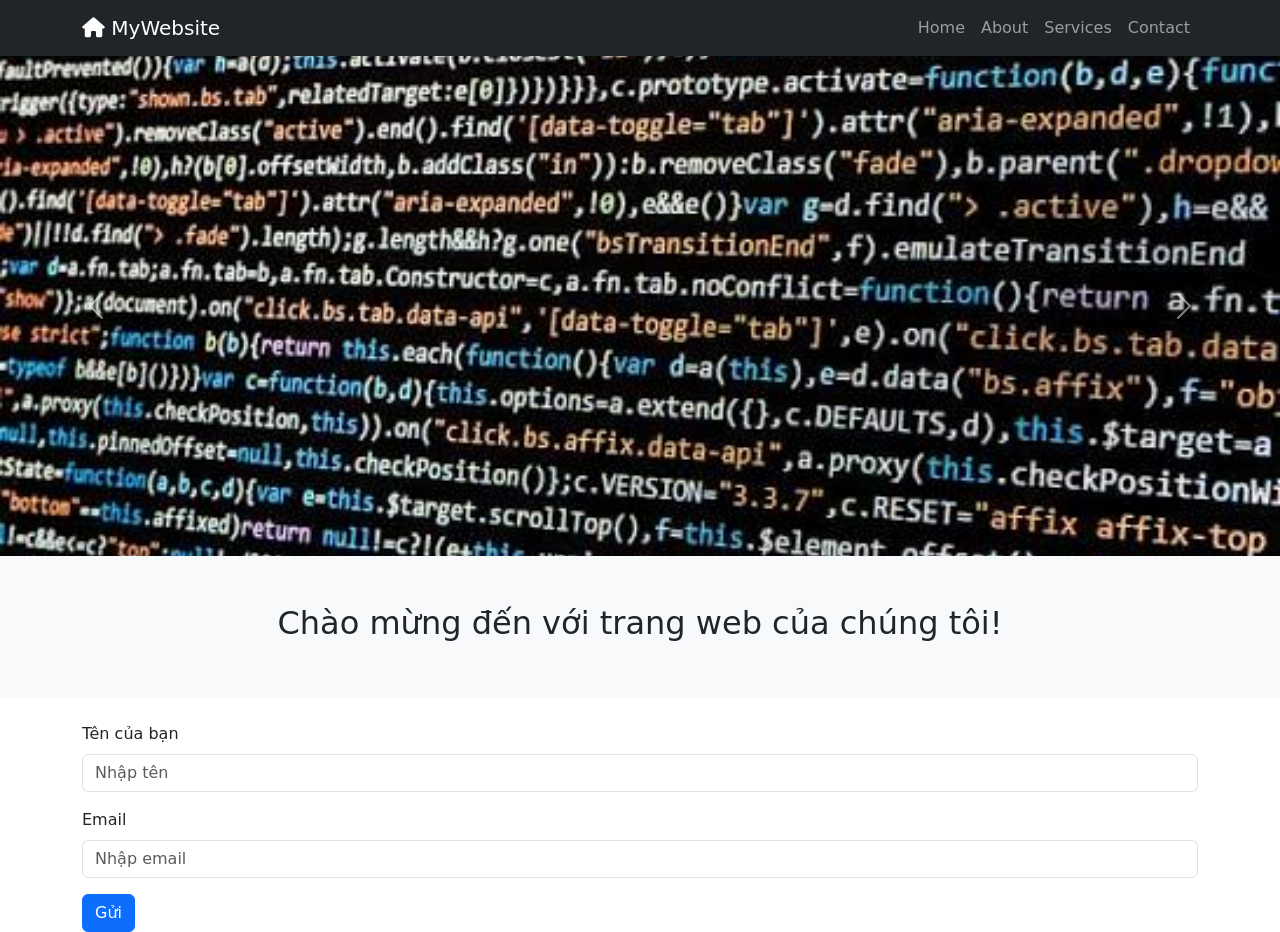
<file: homepage/index.html>
<!DOCTYPE html>
<html lang="vi">
<head>
    <meta charset="UTF-8">
    <meta name="viewport" content="width=device-width, initial-scale=1.0">

    <title>MyWebsite</title>

    <link href="https://cdn.jsdelivr.net/npm/bootstrap@5.3.3/dist/css/bootstrap.min.css"
          rel="stylesheet">

    <link rel="stylesheet"
          href="https://cdnjs.cloudflare.com/ajax/libs/font-awesome/6.5.2/css/all.min.css">
</head>

<body>

    <!-- Navbar -->
    <nav class="navbar navbar-expand-lg navbar-dark bg-dark">
        <div class="container">
            <a class="navbar-brand" href="#">
                <i class="fas fa-home"></i> MyWebsite
            </a>

            <button class="navbar-toggler"
                    type="button"
                    data-bs-toggle="collapse"
                    data-bs-target="#navbarNav">
                <span class="navbar-toggler-icon"></span>
            </button>

            <div class="collapse navbar-collapse" id="navbarNav">
                <ul class="navbar-nav ms-auto">
                    <li class="nav-item">
                        <a class="nav-link" href="#">Home</a>
                    </li>
                    <li class="nav-item">
                        <a class="nav-link" href="#">About</a>
                    </li>
                    <li class="nav-item">
                        <a class="nav-link" href="#">Services</a>
                    </li>
                    <li class="nav-item">
                        <a class="nav-link" href="#">Contact</a>
                    </li>
                </ul>
            </div>
        </div>
    </nav>

    <!-- Hero Carousel -->
    <div id="heroCarousel" class="carousel slide" data-bs-ride="carousel">

        <div class="carousel-inner">

            <div class="carousel-item active">
                <img src="./image1.jpg"
                     class="d-block w-100"
                     alt="Slide 1"
                     style="height: 500px; object-fit: cover;">
            </div>

            <div class="carousel-item">
                <img src="./image2.jpg"
                     class="d-block w-100"
                     alt="Slide 2"
                     style="height: 500px; object-fit: cover;">
            </div>

        </div>

        <button class="carousel-control-prev"
                type="button"
                data-bs-target="#heroCarousel"
                data-bs-slide="prev">
            <span class="carousel-control-prev-icon"></span>
        </button>

        <button class="carousel-control-next"
                type="button"
                data-bs-target="#heroCarousel"
                data-bs-slide="next">
            <span class="carousel-control-next-icon"></span>
        </button>

    </div>

    <!-- Flexbox Section -->
    <div class="d-flex justify-content-center align-items-center bg-light py-5">
        <h2>Chào mừng đến với trang web của chúng tôi!</h2>
    </div>

    <!-- Contact Form -->
    <form class="container mt-4">

        <div class="mb-3">
            <label for="name" class="form-label">Tên của bạn</label>
            <input type="text"
                   class="form-control"
                   id="name"
                   placeholder="Nhập tên">
        </div>

        <div class="mb-3">
            <label for="email" class="form-label">Email</label>
            <input type="email"
                   class="form-control"
                   id="email"
                   placeholder="Nhập email">
        </div>

        <button type="submit" class="btn btn-primary">
            Gửi
        </button>

    </form>

    <script src="https://cdn.jsdelivr.net/npm/bootstrap@5.3.3/dist/js/bootstrap.bundle.min.js"></script>

</body>
</html>
</file>
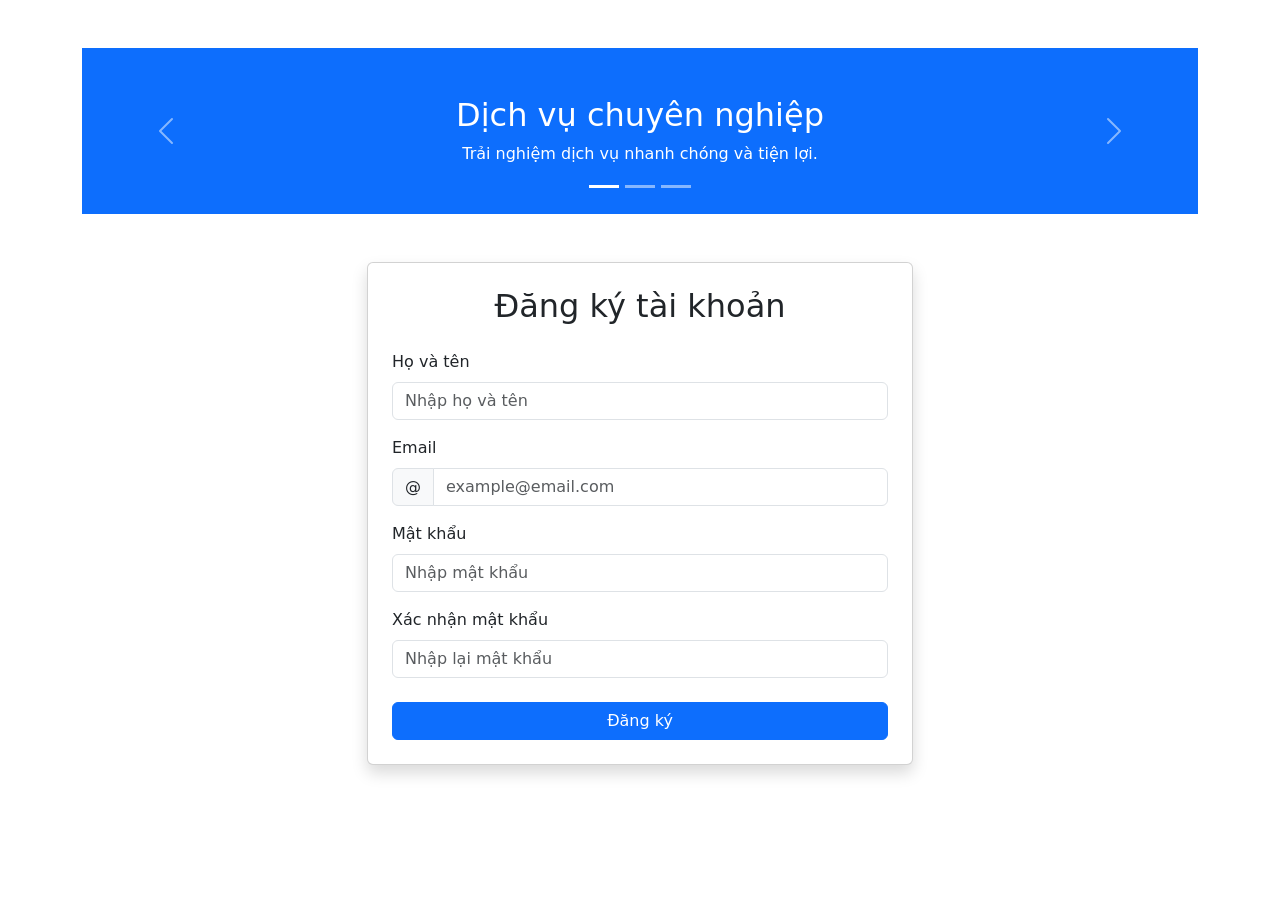
<file: Registration/index.html>
<!DOCTYPE html>
<html lang="vi">
<head>
    <meta charset="UTF-8">
    <meta name="viewport" content="width=device-width, initial-scale=1.0">
    <title>Đăng ký tài khoản</title>

    <link href="https://cdn.jsdelivr.net/npm/bootstrap@5.3.3/dist/css/bootstrap.min.css" rel="stylesheet">
</head>

<body>

<div class="container py-5">

    <div id="serviceCarousel" class="carousel slide mb-5" data-bs-ride="carousel">

        <div class="carousel-indicators">
            <button type="button" data-bs-target="#serviceCarousel" data-bs-slide-to="0" class="active"></button>
            <button type="button" data-bs-target="#serviceCarousel" data-bs-slide-to="1"></button>
            <button type="button" data-bs-target="#serviceCarousel" data-bs-slide-to="2"></button>
        </div>

        <div class="carousel-inner">

            <div class="carousel-item active">
                <div class="bg-primary text-white text-center p-5">
                    <h2>Dịch vụ chuyên nghiệp</h2>
                    <p class="mb-0">Trải nghiệm dịch vụ nhanh chóng và tiện lợi.</p>
                </div>
            </div>

            <div class="carousel-item">
                <div class="bg-success text-white text-center p-5">
                    <h2>An toàn và bảo mật</h2>
                    <p class="mb-0">Thông tin tài khoản của bạn luôn được bảo vệ.</p>
                </div>
            </div>

            <div class="carousel-item">
                <div class="bg-warning text-dark text-center p-5">
                    <h2>Nhiều ưu đãi</h2>
                    <p class="mb-0">Đăng ký ngay để nhận những ưu đãi hấp dẫn.</p>
                </div>
            </div>

        </div>

        <button class="carousel-control-prev" type="button"
                data-bs-target="#serviceCarousel" data-bs-slide="prev">
            <span class="carousel-control-prev-icon"></span>
        </button>

        <button class="carousel-control-next" type="button"
                data-bs-target="#serviceCarousel" data-bs-slide="next">
            <span class="carousel-control-next-icon"></span>
        </button>

    </div>


    <div class="row justify-content-center">

        <div class="col-12 col-md-8 col-lg-6">

            <div class="card shadow">

                <div class="card-body p-4">

                    <h2 class="text-center mb-4">Đăng ký tài khoản</h2>

                    <form>

                        <div class="mb-3">
                            <label class="form-label">Họ và tên</label>
                            <input type="text" class="form-control"
                                   placeholder="Nhập họ và tên">
                        </div>

                        <div class="mb-3">
                            <label class="form-label">Email</label>
                            <div class="input-group">
                                <span class="input-group-text">@</span>
                                <input type="email" class="form-control"
                                       placeholder="example@email.com">
                            </div>
                        </div>

                        <div class="mb-3">
                            <label class="form-label">Mật khẩu</label>
                            <input type="password" class="form-control"
                                   placeholder="Nhập mật khẩu">
                        </div>

                        <div class="mb-4">
                            <label class="form-label">Xác nhận mật khẩu</label>
                            <input type="password" class="form-control"
                                   placeholder="Nhập lại mật khẩu">
                        </div>

                        <button type="submit" class="btn btn-primary w-100">
                            Đăng ký
                        </button>

                    </form>

                </div>

            </div>

        </div>

    </div>

</div>

<script src="https://cdn.jsdelivr.net/npm/bootstrap@5.3.3/dist/js/bootstrap.bundle.min.js"></script>

</body>
</html>
</file>
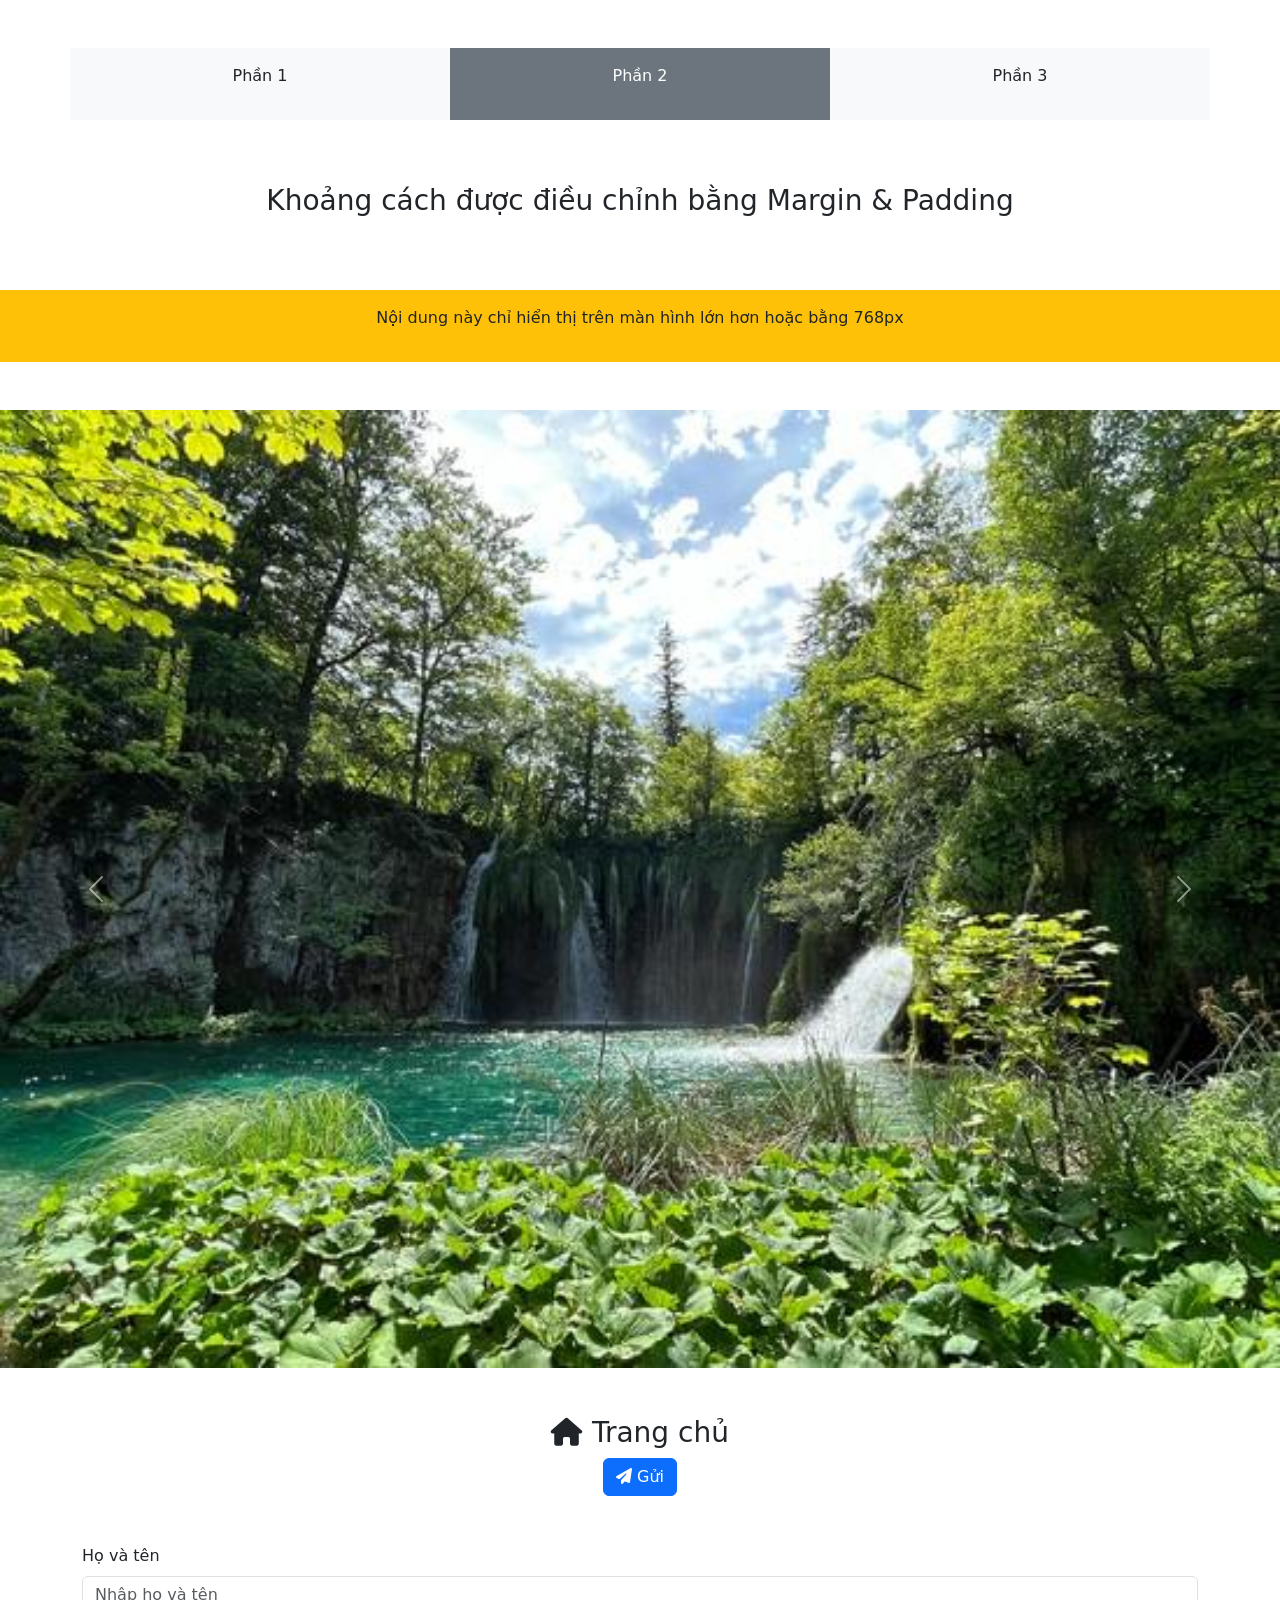
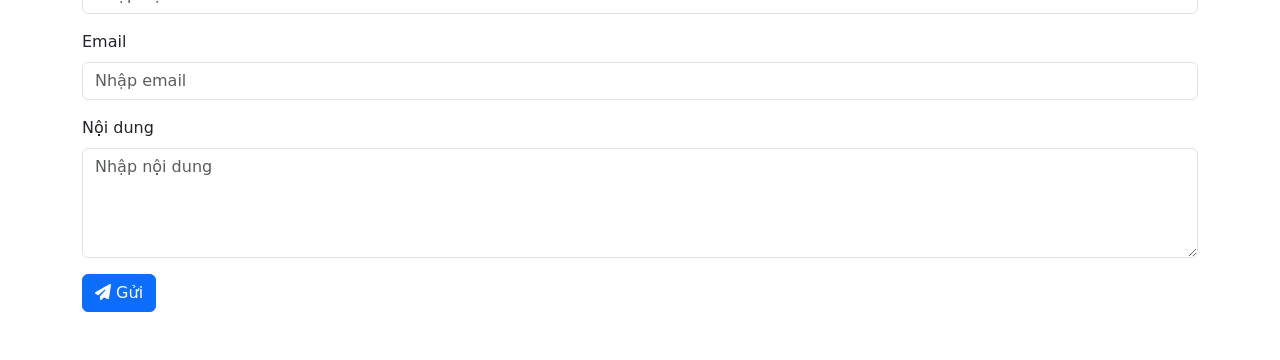
<file: ThreeColumnLayout/index.html>
<!DOCTYPE html>
<html lang="vi">
<head>
    <meta charset="UTF-8">
    <meta name="viewport" content="width=device-width, initial-scale=1.0">

    <title>Bootstrap 3 Column Layout</title>

    <link href="https://cdn.jsdelivr.net/npm/bootstrap@5.3.3/dist/css/bootstrap.min.css"
          rel="stylesheet">

    <link rel="stylesheet"
          href="https://cdnjs.cloudflare.com/ajax/libs/font-awesome/6.5.2/css/all.min.css">
</head>

<body>

    <!-- 3 Columns -->
    <div class="container mt-5">
        <div class="row">

            <div class="col-md-4 d-flex justify-content-center align-items-center bg-light p-3">
                <p>Phần 1</p>
            </div>

            <div class="col-md-4 d-flex justify-content-center align-items-center bg-secondary p-3 text-white">
                <p>Phần 2</p>
            </div>

            <div class="col-md-4 d-flex justify-content-center align-items-center bg-light p-3">
                <p>Phần 3</p>
            </div>

        </div>
    </div>

    <!-- Margin & Padding -->
    <div class="container my-5 py-3">
        <h3 class="text-center">
            Khoảng cách được điều chỉnh bằng Margin & Padding
        </h3>
    </div>

    <!-- Display -->
    <div class="d-none d-md-block bg-warning text-center p-3">
        <p>
            Nội dung này chỉ hiển thị trên màn hình lớn hơn hoặc bằng 768px
        </p>
    </div>

    <!-- Carousel -->
    <div id="myCarousel"
         class="carousel slide mt-5"
         data-bs-ride="carousel">

        <div class="carousel-inner">

            <div class="carousel-item active">
                <img src="image1.jpg"
                     class="d-block w-100"
                     alt="Hình ảnh 1">
            </div>

            <div class="carousel-item">
                <img src="image2.jpg"
                     class="d-block w-100"
                     alt="Hình ảnh 2">
            </div>

            <div class="carousel-item">
                <img src="image3.jpg"
                     class="d-block w-100"
                     alt="Hình ảnh 3">
            </div>

        </div>

        <button class="carousel-control-prev"
                type="button"
                data-bs-target="#myCarousel"
                data-bs-slide="prev">
            <span class="carousel-control-prev-icon"></span>
        </button>

        <button class="carousel-control-next"
                type="button"
                data-bs-target="#myCarousel"
                data-bs-slide="next">
            <span class="carousel-control-next-icon"></span>
        </button>

    </div>

    <!-- Font Awesome -->
    <div class="container mt-5 text-center">

        <h3>
            <i class="fas fa-home"></i>
            Trang chủ
        </h3>

        <button class="btn btn-primary">
            <i class="fas fa-paper-plane"></i>
            Gửi
        </button>

    </div>

    <!-- Contact Form -->
    <form class="container mt-5 mb-5">

        <div class="mb-3">
            <label for="name" class="form-label">
                Họ và tên
            </label>

            <input type="text"
                   class="form-control"
                   id="name"
                   placeholder="Nhập họ và tên">
        </div>

        <div class="mb-3">
            <label for="email" class="form-label">
                Email
            </label>

            <input type="email"
                   class="form-control"
                   id="email"
                   placeholder="Nhập email">
        </div>

        <div class="mb-3">
            <label for="message" class="form-label">
                Nội dung
            </label>

            <textarea class="form-control"
                      id="message"
                      rows="4"
                      placeholder="Nhập nội dung"></textarea>
        </div>

        <button type="submit" class="btn btn-primary">
            <i class="fas fa-paper-plane"></i>
            Gửi
        </button>

    </form>

    <script src="https://cdn.jsdelivr.net/npm/bootstrap@5.3.3/dist/js/bootstrap.bundle.min.js"></script>

</body>
</html>
</file>
